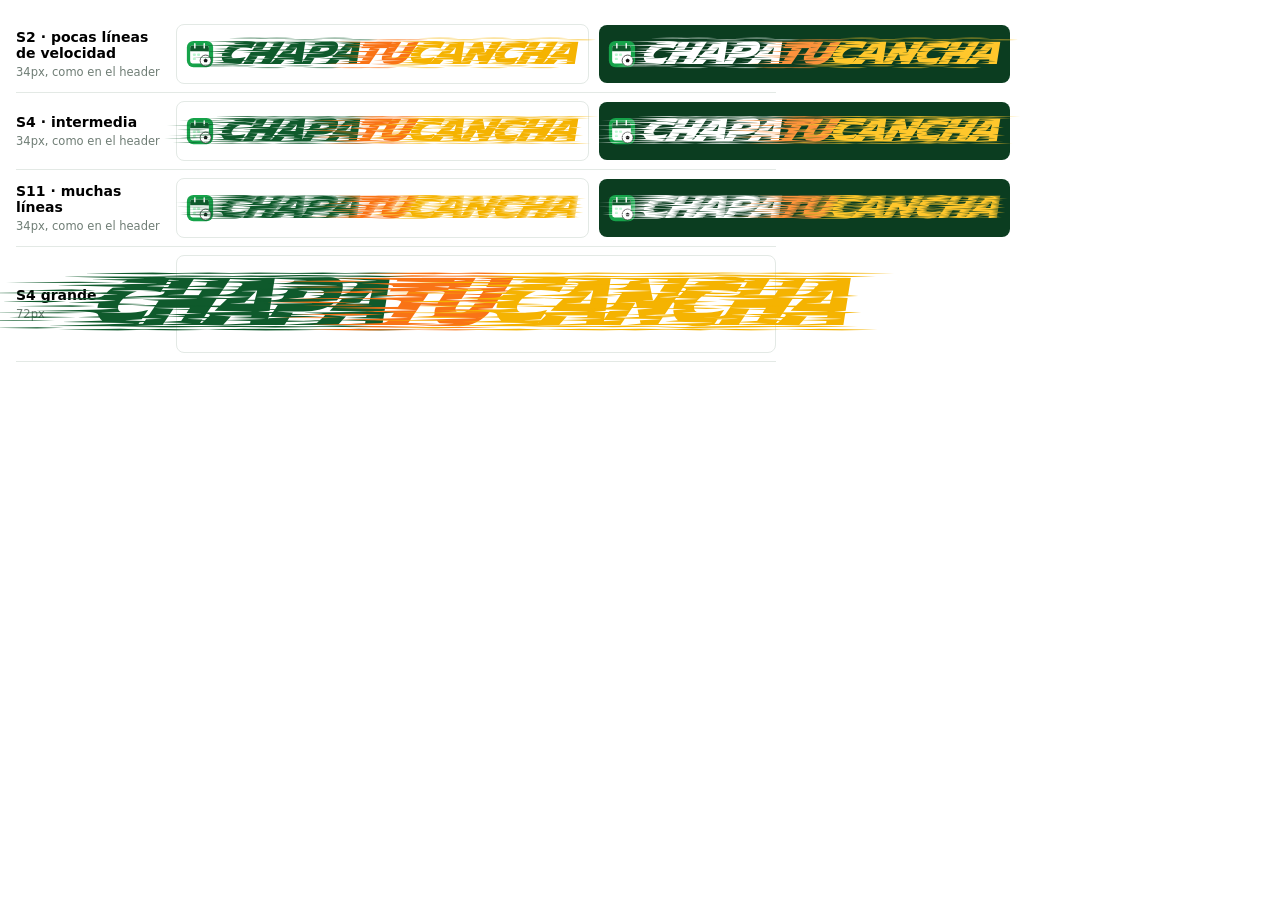
<file: _logo-preview.html>
<!DOCTYPE html><html lang="es"><head><meta charset="utf-8"><title>Braaap</title>
<link rel="stylesheet" href="src/styles/variables.css">
<style>
body{margin:0;padding:16px;background:#fff;font-family:Inter,system-ui,sans-serif;width:760px}
.row{display:grid;grid-template-columns:150px 1fr 1fr;gap:10px;align-items:center;padding:8px 0;border-bottom:1px solid #e3e9e5}
.lbl b{display:block;font-size:14px}.lbl span{font-size:11.5px;color:#6f7d75}
.lk{display:flex;align-items:center;justify-content:center;gap:8px;padding:12px 8px;border-radius:8px;line-height:1;white-space:nowrap}
.lk svg{width:30px;height:30px}
.light{background:#fff;border:1px solid #e3e9e5}.light .a{color:#0f5a2c}.light .b{color:#f97316}.light .c{color:#f5b301}
.dark{background:#0b3d20}.dark .a{color:#fff}.dark .b{color:#fb923c}.dark .c{color:#ffc72c}
</style></head><body>
<svg width="0" height="0" style="position:absolute"><symbol id="ic" viewBox="0 0 64 64"><rect x="4" y="4" width="56" height="56" rx="14" fill="#16a34a"/><rect x="11" y="14" width="40" height="38" rx="5" fill="#fff"/><path d="M11 19a5 5 0 0 1 5-5h30a5 5 0 0 1 5 5v7H11z" fill="#0f5a2c"/><g stroke="#fff" stroke-width="3" stroke-linecap="round"><line x1="21" y1="10" x2="21" y2="19"/><line x1="41" y1="10" x2="41" y2="19"/></g><g fill="#bbf7d0"><rect x="17" y="31" width="6" height="5" rx="1.5"/><rect x="26" y="31" width="6" height="5" rx="1.5"/><rect x="17" y="40" width="6" height="5" rx="1.5"/></g><circle cx="44" cy="46" r="11.7" fill="#fff" stroke="#151515" stroke-width="1.5"/><polygon points="44,41.5 48.4,44.6 46.7,49.7 41.3,49.7 39.6,44.6" fill="#151515"/></symbol></svg>
<div class="row"><div class="lbl"><b>S2 · pocas líneas de velocidad</b><span>34px, como en el header</span></div>
        <div class="lk light" style="font-family:'Braaap S2';font-size:34px"><svg viewBox="0 0 64 64"><use href="#ic"/></svg><span><span class="a">Chapa</span><span class="b">Tu</span><span class="c">Cancha</span></span></div>
        <div class="lk dark" style="font-family:'Braaap S2';font-size:34px"><svg viewBox="0 0 64 64"><use href="#ic"/></svg><span><span class="a">Chapa</span><span class="b">Tu</span><span class="c">Cancha</span></span></div></div><div class="row"><div class="lbl"><b>S4 · intermedia</b><span>34px, como en el header</span></div>
        <div class="lk light" style="font-family:'Braaap S4';font-size:34px"><svg viewBox="0 0 64 64"><use href="#ic"/></svg><span><span class="a">Chapa</span><span class="b">Tu</span><span class="c">Cancha</span></span></div>
        <div class="lk dark" style="font-family:'Braaap S4';font-size:34px"><svg viewBox="0 0 64 64"><use href="#ic"/></svg><span><span class="a">Chapa</span><span class="b">Tu</span><span class="c">Cancha</span></span></div></div><div class="row"><div class="lbl"><b>S11 · muchas líneas</b><span>34px, como en el header</span></div>
        <div class="lk light" style="font-family:'Braaap S11';font-size:34px"><svg viewBox="0 0 64 64"><use href="#ic"/></svg><span><span class="a">Chapa</span><span class="b">Tu</span><span class="c">Cancha</span></span></div>
        <div class="lk dark" style="font-family:'Braaap S11';font-size:34px"><svg viewBox="0 0 64 64"><use href="#ic"/></svg><span><span class="a">Chapa</span><span class="b">Tu</span><span class="c">Cancha</span></span></div></div><div class="row"><div class="lbl"><b>S4 grande</b><span>72px</span></div><div class="lk light" style="font-family:'Braaap S4';font-size:72px;grid-column:2/4"><span><span class="a">Chapa</span><span class="b">Tu</span><span class="c">Cancha</span></span></div></div>
</body></html>
</file>
<file: src/styles/variables.css>
/* =====================================================================
   IDENTIDAD VISUAL — DondePelotear
   Paleta "naranja energía": verde césped de base, naranja para acciones
   y acentos (botones, precios, parte destacada del logo).
   Cambia estos valores para modificar el aspecto de toda la app.
   ===================================================================== */
/* Fuentes del logotipo (archivos locales en assets/fonts).
   - "Finger Printed" (DaFont): textura de huella dactilar.
   - "Braaap" S2 / S4 / S11 (Youssef Habchi): itálica con líneas de velocidad (S2 = pocas, S11 = muchas).
   - "HotSweat" (DaFont): letras gruesas con gotas de sudor. */
@font-face { font-family: 'Finger Printed'; src: url('../../assets/fonts/FingerPrinted.ttf') format('truetype'); font-display: swap; }
@font-face { font-family: 'Braaap S2';  src: url('../../assets/fonts/Braaap-S2.otf') format('opentype'); font-display: swap; }
@font-face { font-family: 'Braaap S4';  src: url('../../assets/fonts/Braaap-S4.otf') format('opentype'); font-display: swap; }
@font-face { font-family: 'Braaap S11'; src: url('../../assets/fonts/Braaap-S11.otf') format('opentype'); font-display: swap; }
@font-face { font-family: 'HotSweat'; src: url('../../assets/fonts/HotSweat.ttf') format('truetype'); font-display: swap; }

:root {
  /* Verde césped */
  --green-950: #06180d;
  --green-900: #0b3d20;
  --green-800: #0f5a2c;
  --green-700: #15803d;
  --green-600: #16a34a;   /* principal */
  --green-500: #22c55e;
  --green-400: #4ade80;
  --green-200: #bbf7d0;
  --green-100: #dcfce7;
  --green-50: #f0fdf4;

  /* Naranja energía (acción / acento) */
  --orange-700: #c2410c;
  --orange-600: #ea580c;
  --orange-500: #f97316;   /* principal */
  --orange-400: #fb923c;
  --orange-100: #ffedd5;
  --orange-50: #fff7ed;

  /* Neutros (con un ligero tinte verde) */
  --dark: #0f1a14;
  --gray-900: #16211b;
  --gray-800: #263129;
  --gray-700: #3d4a42;
  --gray-600: #55635b;
  --gray-500: #6f7d75;
  --gray-400: #98a59d;
  --gray-300: #cdd6d0;
  --gray-200: #e3e9e5;
  --gray-100: #f1f5f2;
  --gray-50: #f8faf8;
  --white: #ffffff;

  /* Estados */
  --blue-600: #2563eb;   /* reservado */
  --blue-100: #dbeafe;
  --red-600: #dc2626;    /* bloqueado / error */
  --red-100: #fee2e2;
  --amber-600: #d97706;  /* pendiente */
  --amber-100: #fef3c7;
  --star: #f59e0b;

  /* Alias semánticos */
  --color-primary: var(--orange-500);
  --color-primary-hover: var(--orange-600);
  --color-primary-soft: var(--orange-100);
  --color-primary-softer: var(--orange-50);
  --color-primary-text: var(--orange-700);
  --color-text: var(--gray-900);
  --color-text-muted: var(--gray-500);
  --color-border: var(--gray-200);
  --color-bg: var(--gray-50);
  --color-surface: var(--white);

  /* Tipografía y formas */
  --font: 'Inter', system-ui, -apple-system, 'Segoe UI', Roboto, sans-serif;
  /* Logotipo: fuente y efectos. Para volver a la huella: --font-logo: 'Finger Printed'; --logo-filter: url(#logo-worn); --logo-prints: block; --logo-stroke: 0.7px */
  --font-logo: 'HotSweat', 'Nunito', var(--font);
  --logo-filter: none;      /* url(#logo-worn) = desgastado */
  --logo-prints: none;      /* block = huellas dactilares delante del texto */
  --logo-stroke: 0px;       /* contorno que engrosa las letras */
  --logo-size-sm: 24px;     /* tamaño del nombre en móvil (Finger Printed: 28px) */
  --logo-size-md: 30px;     /* tamaño del nombre en escritorio (Finger Printed: 34px) */
  --logo-text-offset: 0; /* hueco a la izquierda para que las líneas de velocidad no pisen el ícono (Finger Printed: 0) */
  --font-mono: ui-monospace, SFMono-Regular, Menlo, Consolas, monospace;
  --radius-xs: 6px;
  --radius-sm: 10px;
  --radius: 12px;
  --radius-lg: 16px;
  --radius-xl: 22px;
  --radius-full: 999px;
  --shadow-xs: 0 1px 2px rgba(15, 26, 20, 0.05);
  --shadow-sm: 0 1px 3px rgba(15, 26, 20, 0.06), 0 1px 2px rgba(15, 26, 20, 0.04);
  --shadow: 0 6px 20px -4px rgba(15, 26, 20, 0.10), 0 2px 6px rgba(15, 26, 20, 0.05);
  --shadow-lg: 0 20px 45px -12px rgba(15, 26, 20, 0.22);
  --ring: 0 0 0 3px rgba(249, 115, 22, 0.22);

  --header-height: 68px;
  --container: 1200px;
  --transition: 160ms ease;

  /* Alturas de controles (consistencia en toda la app) */
  --control-h: 46px;
  --control-h-sm: 38px;
  --control-h-lg: 54px;
}
</file>
